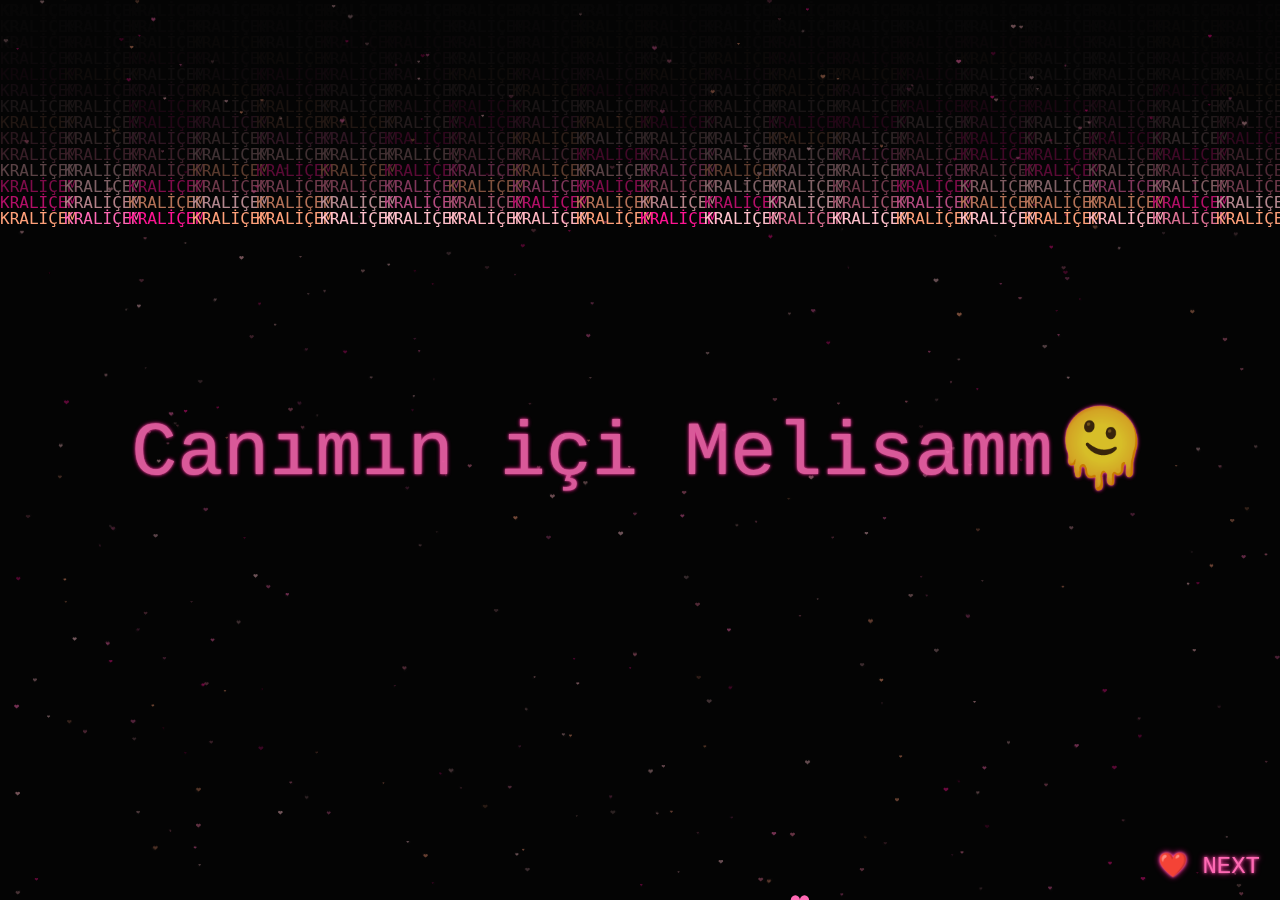
<file: index.html>
<!DOCTYPE html>

<html lang="es">

<head>

  <meta charset="UTF-8" />

  <meta name="viewport" content="width=device-width, initial-scale=1.0"/>

  <title>KRALİÇEM❤️</title>

  <style>

    html, body {

      margin: 0;

      padding: 0;

      overflow: hidden;

      background: #050505;

      height: 100%;

    }



    canvas {

      position: absolute;

      top: 0;

      left: 0;

      z-index: 1;

    }



    .overlay {

      position: absolute;

      top: 0;

      left: 0;

      width: 100%;

      height: 100%;

      z-index: 3;

      display: flex;

      align-items: center;

      justify-content: center;

      pointer-events: none;

    }



    .center-message {

      font-family: 'Courier New', monospace;

      color: #ff69b4;

      font-size: 6vw;

      text-align: center;

      opacity: 0.85;

      text-shadow: 0 0 2px #ff69b4, 0 0 4px #ff1493;

      animation: aparecer 3s ease-in-out;

    }



    @keyframes aparecer {

      from { opacity: 0; transform: scale(0.95); }

      to { opacity: 0.85; transform: scale(1); }

    }



    .heart1 {

      position: fixed;

      bottom: 20px;

      right: 20px;

      z-index: 5;

      background: transparent;

      color: #ff69b4;

      font-size: 24px;

      font-family: 'Courier New', monospace;

      text-decoration: none;

      text-shadow: 0 0 3px #ff69b4, 0 0 6px #ff1493;

    }



    .heart1:hover {

      transform: scale(1.1);

    }

  </style>

</head>

<body>



<a class="heart1" href="./index-1.html">❤️ NEXT</a>



<audio autoplay loop playsinline>

  <source src="https://cdn.pixabay.com/download/audio/2022/03/15/audio_f0817cc1aa.mp3?filename=romantic-love-112195.mp3" type="audio/mp3">

</audio>



<canvas id="canvas"></canvas>



<div class="overlay">

  <div class="center-message">Canımın içi Melisamm🫠</div>

</div>



<script>

  const canvas = document.getElementById("canvas");

  const ctx = canvas.getContext("2d");

  let width = canvas.width = window.innerWidth;

  let height = canvas.height = window.innerHeight;



  const fontSize = 16;

  let columns = Math.floor(width / (fontSize * 4));

  let drops = new Array(columns).fill(1);



  const colors = ['#ff69b4', '#ff1493', '#ffa07a', '#ffc0cb', '#db7093', '#ffb6c1'];



  const galaxy = [];

  for (let i = 0; i < 400; i++) {

    galaxy.push({

      x: Math.random() * width,

      y: Math.random() * height,

      size: Math.random() * 6 + 3,

      speedX: (Math.random() - 0.5) * 0.3,

      speedY: (Math.random() - 0.5) * 0.3,

      opacity: Math.random() * 0.15 + 0.05,

      color: colors[Math.floor(Math.random() * colors.length)]

    });

  }



  function drawGalaxy() {

    galaxy.forEach(star => {

      star.x += star.speedX;

      star.y += star.speedY;



      if (star.x < 0) star.x = width;

      if (star.x > width) star.x = 0;

      if (star.y < 0) star.y = height;

      if (star.y > height) star.y = 0;



      ctx.globalAlpha = star.opacity;

      ctx.font = `${star.size}px monospace`;

      ctx.fillStyle = star.color;

      ctx.fillText("❤", star.x, star.y);

    });

    ctx.globalAlpha = 1;

  }



  const hearts = [];

  function createHeart() {

    hearts.push({

      x: Math.random() * width,

      y: height + 20,

      size: 30 + Math.random() * 20,

      speed: 1 + Math.random() * 1.5,

      opacity: 0.5 + Math.random() * 0.5

    });

  }



  function drawHearts() {

    hearts.forEach((h, index) => {

      ctx.globalAlpha = h.opacity;

      ctx.font = `${h.size}px monospace`;

      ctx.fillStyle = '#ff69b4';

      ctx.fillText("❤", h.x, h.y);

      h.y -= h.speed;

      if (h.y < -50) hearts.splice(index, 1);

    });

    ctx.globalAlpha = 1;

  }



  const fireworks = [];

  function createExplosion(x = null, y = null) {

    const count = 30 + Math.floor(Math.random() * 30);

    x = x ?? Math.random() * width;

    y = y ?? Math.random() * height / 2;

    for (let i = 0; i < count; i++) {

      const angle = (Math.PI * 2 * i) / count;

      const speed = Math.random() * 4 + 2;

      fireworks.push({

        x, y,

        dx: Math.cos(angle) * speed,

        dy: Math.sin(angle) * speed,

        alpha: 1,

        color: colors[Math.floor(Math.random() * colors.length)],

        text: "❤",

        size: 30 + Math.random() * 20

      });

    }

  }



  document.body.addEventListener("click", e => {

    createExplosion(e.clientX, e.clientY);

  });



  document.body.addEventListener("touchstart", e => {

    const touch = e.touches[0];

    createExplosion(touch.clientX, touch.clientY);

  });



  function drawFireworks() {

    fireworks.forEach((p, index) => {

      ctx.globalAlpha = p.alpha;

      ctx.fillStyle = p.color;

      ctx.font = `bold ${p.size}px monospace`;

      ctx.fillText(p.text, p.x, p.y);

      p.x += p.dx;

      p.y += p.dy;

      p.alpha -= 0.02;

      if (p.alpha <= 0) fireworks.splice(index, 1);

    });

    ctx.globalAlpha = 1;

  }



  function draw() {

    ctx.fillStyle = "rgba(5, 5, 5, 0.3)";

    ctx.fillRect(0, 0, width, height);



    drawGalaxy();

    drawHearts();

    drawFireworks();



    if (Math.random() > 0.96) createHeart();

    if (Math.random() > 0.98) createExplosion();



    for (let i = 0; i < drops.length; i++) {

      const x = i * fontSize * 4;

      const y = drops[i] * fontSize;

      ctx.fillStyle = colors[Math.floor(Math.random() * colors.length)];

      ctx.font = '16px monospace';

      ctx.fillText("KRALİÇEM", x, y);



      if (y > height && Math.random() > 0.975) drops[i] = 0;

      drops[i]++;

    }

  }



  setInterval(draw, 50);



  window.addEventListener('resize', () => {

    width = canvas.width = window.innerWidth;

    height = canvas.height = window.innerHeight;

    columns = Math.floor(width / (fontSize * 4));

    drops = new Array(columns).fill(1);

  });

</script>



</body>

</html>
</file>
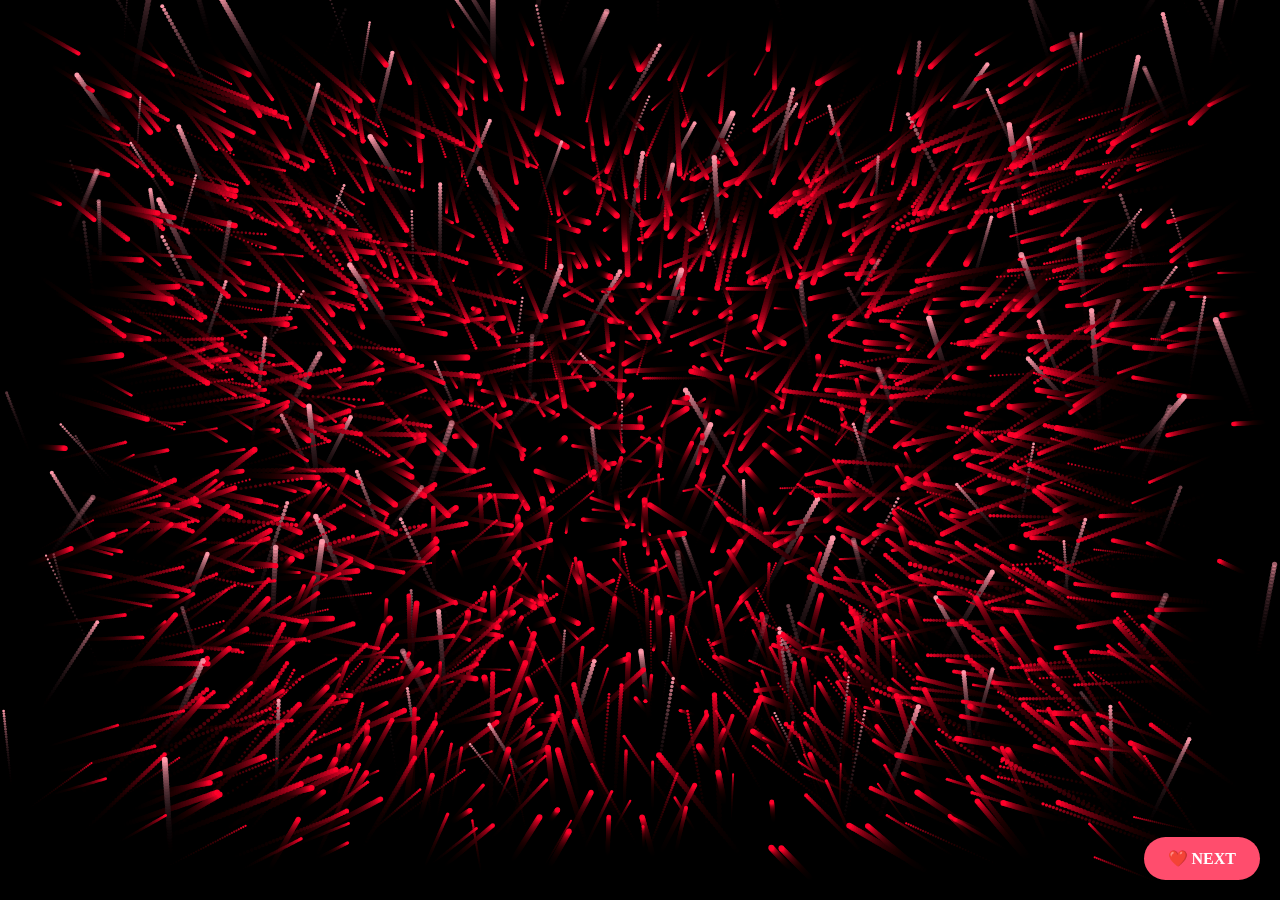
<file: index-1.html>
<!DOCTYPE html>

<html lang="en">

<head>

  <meta charset="UTF-8">

  <title>Bir taneme özel tasarlandı...</title>

  <link rel="stylesheet" href="./style.css">

  <style>

    .heart1 {

  position: fixed;

  right: 20px;

  bottom: 20px;

  background-color: #ff4d6d;

  color: white;

  padding: 12px 24px;

  border-radius: 50px;

  font-weight: bold;

  font-size: 16px;

  text-decoration: none;

  box-shadow: 0 4px 10px rgba(0,0,0,0.2);

  display: flex;

  align-items: center;

  gap: 8px;

  cursor: pointer;

  transition: background-color 0.3s ease, transform 0.2s ease;

  user-select: none;

}



.heart1:hover {

  background-color: #ff1f4b;

  transform: scale(1.05);

}



  </style>

</head>

<body>

  <canvas id="heart"></canvas>

 <a class="heart1" href="./index.html">❤️ NEXT</a>



  <script src="./script.js"></script>

</body>

</html>
</file>
<file: style.css>
body {

  margin: 0;

  padding: 0;

  background-color: #000;

  overflow: hidden;

}



canvas {

  position: absolute;

  left: 0;

  top: 0;

  width: 100%;

  height: 100%;

}



#particles-js {

  position: absolute;

  width: 100%;

  height: 100%;

  background-color: #000;

}



.heart-shape {

  position: absolute;

  top: 50%;

  left: 50%;

  transform: translate(-50%, -50%);

  width: 30px;

  height: 30px;

  background-color: transparent;

  z-index: 0;

  box-shadow: 0 0 40px 20px rgba(255, 0, 0, 0.2);

}



.heart-shape::before, .heart-shape::after {

  content: "";

  position: absolute;

  top: 0;

  width: 30px;

  height: 50px;

  border-radius: 50px 50px 0 0;

  background: rgba(255, 0, 0, 0.6);

}



.heart-shape::before {

  left: -15px;

  transform: rotate(-45deg);

  transform-origin: 100% 100%;

}



.heart-shape::after {

  left: 15px;

  transform: rotate(45deg);

  transform-origin: 0 100%;

}
</file>
